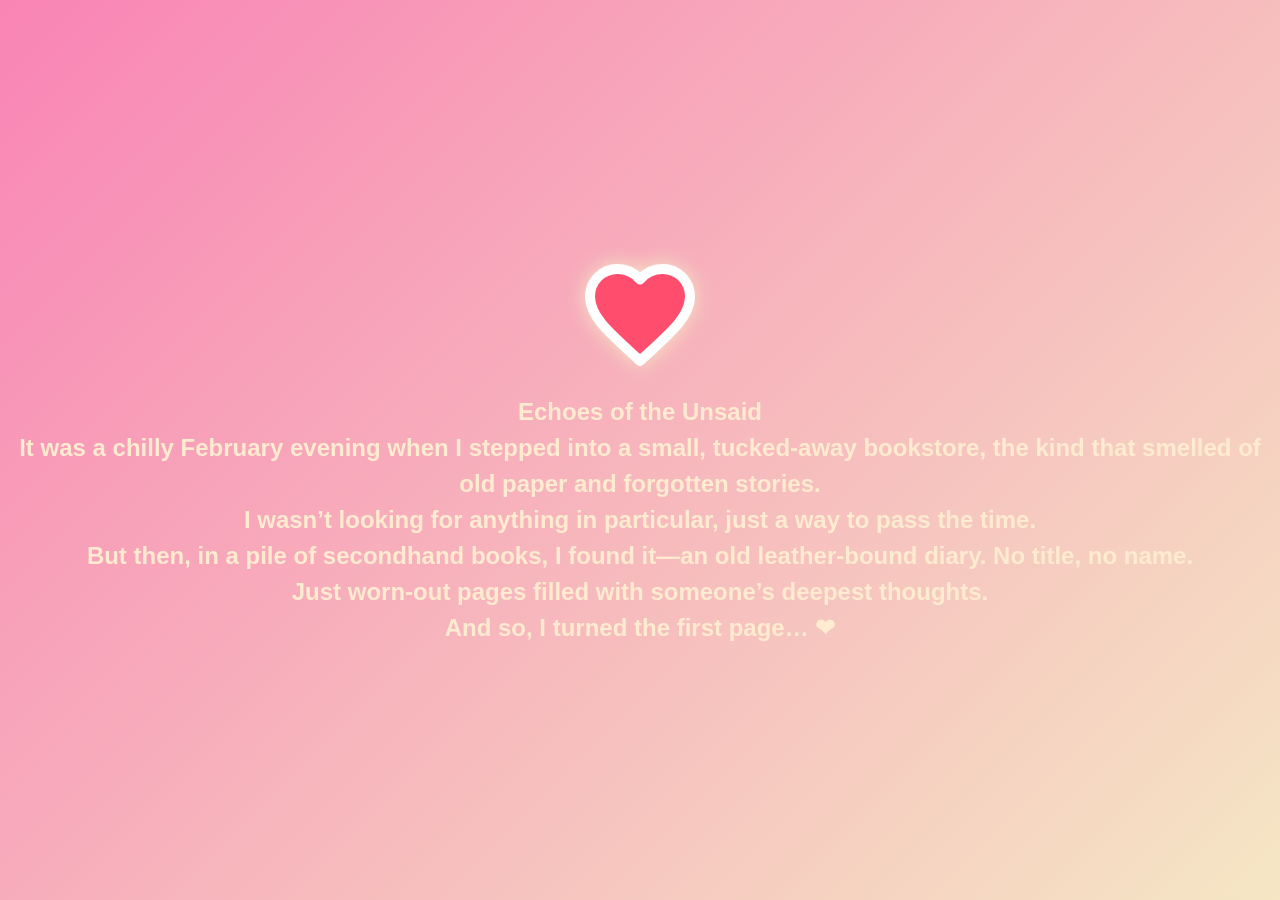
<file: index.html>
<!DOCTYPE html>
<html lang="en">
  <head>
    <meta charset="UTF-8" />
    <meta name="viewport" content="width=device-width, initial-scale=1.0" />
    <title>Introduction Page</title>
    <style>
      /* Blink Transition Effect */
      .blink-transition {
        position: fixed;
        top: 0;
        left: 0;
        width: 100%;
        height: 100%;
        background: black; /* Change to white if preferred */
        opacity: 0;
        visibility: hidden;
        transition: opacity 0.2s ease-in-out;
        z-index: 9999;
      }

      /* Active state */
      .blink-transition.active {
        opacity: 1;
        visibility: visible;
      }

      /* General Reset */
      body {
        margin: 0;
        height: 100vh;
        display: flex;
        justify-content: center;
        align-items: center;
        background: linear-gradient(135deg, #f984b5, #f5e6c4);
        font-family: "Comic Sans MS", cursive, sans-serif;
        color: #fff;
        text-align: center;
        flex-direction: column;
      }

      .heart-container {
        display: flex;
        flex-direction: column;
        align-items: center;
        gap: 20px;
      }

      /* Perfect Heart SVG */
      .heart {
        width: 120px;
        height: 120px;
        fill: #ff4d6d;
        animation: pulse 1.5s infinite ease-in-out;
        filter: drop-shadow(0 0 10px #f5e6c4);
      }

      /* Glow Effect */
      @keyframes pulse {
        0%,
        100% {
          transform: scale(1);
          filter: drop-shadow(0 0 10px #f5e6c4);
        }

        50% {
          transform: scale(1.2);
          filter: drop-shadow(0 0 30px #f5e6c4);
        }
      }

      /* Shayari Text Styling */
      .shayari-text {
        font-size: 1.5em;
        font-weight: bold;
        color: #ffebd0;
        display: inline-block;
        line-height: 1.5;
        opacity: 0;
        animation: fadeInText 1.5s forwards;
      }

      @keyframes fadeInText {
        0% {
          opacity: 0;
        }
        100% {
          opacity: 1;
        }
      }

      /* Animation for words */
      .word {
        opacity: 0;
        display: inline-block;
        animation: fadeInWord 1.5s forwards;
      }

      .word:nth-child(1) {
        animation-delay: 0.5s;
      }

      .word:nth-child(2) {
        animation-delay: 1.5s;
      }

      .word:nth-child(3) {
        animation-delay: 2s;
      }

      .word:nth-child(4) {
        animation-delay: 2.5s;
      }

      .word:nth-child(5) {
        animation-delay: 3s;
      }

      .word:nth-child(6) {
        animation-delay: 3.6s;
      }

      .word:nth-child(7) {
        animation-delay: 5s;
      }

      .word:nth-child(8) {
        animation-delay: 6s;
      }

      .word:nth-child(9) {
        animation-delay: 7s;
      }

      .word:nth-child(10) {
        animation-delay: 8s;
      }

      .word:nth-child(11) {
        animation-delay: 9s;
      }

      .word:nth-child(12) {
        animation-delay: 10s;
      }

      .word:nth-child(13) {
        animation-delay: 11s;
      }

      .word:nth-child(14) {
        animation-delay: 12s;
      }

      .word:nth-child(15) {
        animation-delay: 13s;
      }

      .word:nth-child(16) {
        animation-delay: 17s;
      }

      .word:nth-child(17) {
        animation-delay: 18s;
      }

      .word:nth-child(18) {
        animation-delay: 19s;
      }

      /* Button Styling */
      .propose-btn {
        background-color: #ff4d6d;
        border: none;
        padding: 15px 30px;
        color: white;
        font-size: 1.2em;
        cursor: pointer;
        border-radius: 25px;
        transition: background-color 0.3s ease;
        display: none; /* Initially hidden */
      }

      .propose-btn:hover {
        background-color: #ffffff;
        color: #f2264b;
      }

      @keyframes fadeInWord {
        to {
          opacity: 1;
        }
      }
    </style>
  </head>

  <body>
    <div class="blink-transition" id="blink"></div>

    <div class="heart-container">
      <svg
        class="heart"
        xmlns="http://www.w3.org/2000/svg"
        viewBox="0 0 24 24"
        fill="none"
        stroke="currentColor"
        stroke-width="2"
        stroke-linecap="round"
        stroke-linejoin="round"
      >
        <path
          d="M12 21.35l-1.45-1.32C5.4 15.36 2 12.28 2 8.5 2 5.42 4.42 3 7.5 3c1.74 0 3.41.81 4.5 2.09C13.09 3.81 14.76 3 16.5 3 19.58 3 22 5.42 22 8.5c0 3.78-3.4 6.86-8.55 11.54L12 21.35z"
        />
      </svg>

      <!-- Shayari Text -->
      <div class="shayari-text">
        <span class="word">Echoes</span>
        <span class="word">of</span>
        <span class="word">the</span>
        <span class="word">Unsaid</span>
        <br />

        <span class="word"
          >It was a chilly February evening when I stepped into a small, tucked-away bookstore, the kind that smelled of old paper and forgotten stories.</span
        ><br />
        <span class="word">I wasn’t looking for anything in particular, just a way to pass the time.</span><br />
        <span class="word">But then, in a pile of secondhand books, I found it—an old leather-bound diary. No title, no name.</span><br />
        <span class="word"
          >Just worn-out pages filled with someone’s deepest thoughts.</span
        ><br />
        <span class = "word> Curiosity got the better of me, and I turned the first page.</span> <br />


  
       
      </div>

      <!-- Proposal Button -->
      <button
        id="proposeButton"
        class="propose-btn"
        onclick="window.location.href='book.html'"
      >
        And so, I turned the first page… ❤
      </button>
    </div>

    <script>
      document.addEventListener("DOMContentLoaded", function () {
        const button = document.getElementById("proposeButton");
        const blinkScreen = document.getElementById("blink");

        button.addEventListener("click", function (event) {
          event.preventDefault(); // Prevent instant navigation
          blinkScreen.classList.add("active"); // Start blink effect

          setTimeout(() => {
            window.location.href = "book.html"; // Navigate after blink
          }, 1000); // Adjust timing for faster/slower blink
        });

        // Show the button after 24 seconds
        setTimeout(() => {
          button.style.display = "block";
        }, 24000); // 24 seconds
      });
    </script>
  </body>
</html>
</file>
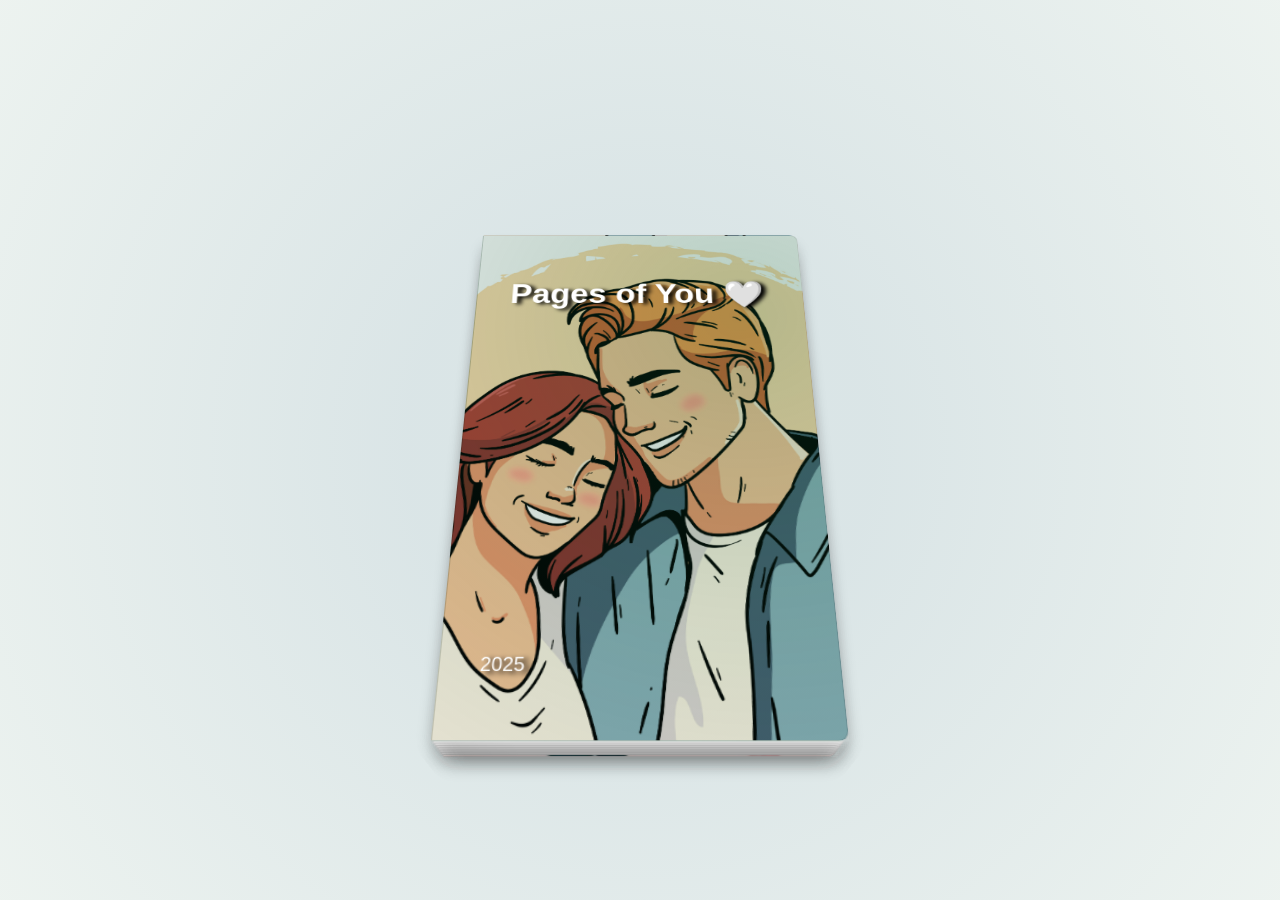
<file: book.html>
<!DOCTYPE html>
<html lang="en">
  <head>
    <meta charset="UTF-8" />
    <meta name="viewport" content="width=device-width, initial-scale=1.0" />
    <title>The Diary</title>
    <link rel="stylesheet" href="Style.css" />
  </head>
  <body>

    <div class="book">
      <div class="page">
        <div class="front cover">
          <h1
            style="
              color: rgb(255, 255, 255);
              text-shadow: 5px 2px 5px rgb(0, 0, 0);
            "
          >
            Pages of You 🤍
          </h1>

          <p
            style="
              color: rgb(255, 255, 255);
              text-shadow: 5px 2px 5px rgb(0, 0, 0);
            "
          >
            2025<br />
          </p>
        </div>
        <div class="back">
          <h2>Us Forever</h2>

          <image
            src="couple.png"
            style="width: 95%; max-width: 600px; height: auto;"
          />
        </div>
      </div>
      <!--2nd page-->
      <div class="page">
        <div class="front">
          <p><b>
            February 1st, 2024<br />
            </b>
            <br>
            I found this old leather-bound diary in a secondhand bookstore today. It’s weirdly in perfect condition, almost like it was waiting for someone to pick it up. The guy at the counter gave me a strange look when I bought it, muttering something about <i>"unfinished stories." </i>I didn’t care. I just liked the way it felt in my hands—heavy, real.<br><br>
            I open it now, pen in hand, and for the first time in years, I feel like writing.
          </p>
        </div>
        <div class="back">
          <img src="./11.jpg" alt="Img 1" />
        </div>
      </div>
      <!--3rd page-->
      <div class="page">
        <div class="front">
          <p><b>
            February 5th, 2024<br />
            </b>
          </p>
          <p>
            I don’t know why I’m doing this. Maybe because I’ve never been able to say these words out loud. Maybe because I need to get them out before they drown me.
            <br><br>
            It started with her. It always does, doesn’t it?
          </p>
        </div>
        <div class="back">
          <p>
            The first time I saw her, she wasn’t even looking at me. She was tying her shoelaces in the middle of the hallway, completely oblivious to the rush of people stepping over and around her. I remember thinking,<i> Who even does that?</i> 
            Then, as if she heard my thoughts, she looked up—straight at me.<br><br>
            And smiled.<br><br>
            That was the moment. My moment. The kind you don’t realize is important until later.
          </p>
        </div>
      </div>
      <!--4th page-->
      <div class="page">
        <div class="front">
          <p><b>February 10th, 2024</b></p>
          <p>
            We became friends. Not instantly, not dramatically—just in a quiet, natural way. She was all laughter and chaos, and I was... well, not. But somehow, we fit.<br><br>

            She’d text me things like:
            "If you could be anywhere right now, where would you be?"<br><br>
            
            And I’d reply with something logical like:
            "Probably home, it’s comfortable."
          </p>
        </div>
        <div class="back">
          <img src="./22.jpg" alt="Img 1" />
        </div>
      </div>
      <!--5th page-->
      <div class="page">
        <div class="front">
          <p>
            Then she’d send,
            "Wrong answer. The correct answer is: anywhere but home, with me."<br><br>
            
            I should’ve known then. I should’ve seen the way she was pulling me into her world, piece by piece.
          </p>
        </div>
        <div class="back">
          <p><b>
            February 14th, 2024<br />
            </b>
          </p>
          <p>
            <b><i>Valentine’s Day.</b></i><br><br>

            I wanted to tell her today. That she wasn’t just my best friend. That when she laughed, the world made sense. That her voice was my favorite sound. That I was in love with her.<br>
            
            But before I could, she told me about him.<br>
            
            The guy she liked. The one who made her heart race. And it wasn’t me.<br>
            
            I smiled. I listened. I said all the right things. And later that night, I wrote all the wrong ones.
          </p>
        </div>
      </div>
      <!--6th page-->
      <div class="page">
        <div class="front">
          <p><b>February 20th, 2024</b></p><br><br>
          <p>
            She doesn’t know. She’ll never know. And maybe that’s for the best.<br><br>
            She calls me her “favorite person.” I wish she knew what that did to me.
          </p>
        </div>
        <div class="back">
          <p><b>
            February 25th, 2024<br><br>
          </b>
          </p>
          <p>
            She’s happy. That should be enough, right? If you love someone, you want them to be happy—even if their happiness doesn’t include you. That’s what people say.<br><br>
            
            But people lie.
          </p>
        </div>
      </div>
      <!--7th page-->
      <div class="page">
        <div class="front">
          <h2>🌹❤</h2>
          <p>
            <b>March 1st, 2024</b><br><br>
            I saw her today, standing in the rain, laughing like she belonged in it. And suddenly, it hit me:<br><br>
            
            She’s not mine to love. She never was.<br><br>          
          </p>

        </div>
        <div class="back">
          <p>
            Maybe one day, I’ll meet someone whose laugh feels like home, who looks at me the way I look at her. Maybe.<br><br>

            Until then, I’ll keep writing.<br><br>
            
            For her. For me. For the love story that never was.
          </p>
        </div>
      </div>

      <div class="page">
        <div class="front">
          <img src="./44.png" alt="Img 1" />
        </div>
        <div class="back cover">
          <h3><i>"Some love stories are meant to be felt, not just read. If you found yourself in these pages, maybe this story was never mine alone. Maybe, it was always yours too."</i></h3>
          <p>
            ___Unknown<br /><a
              href="https://github.com/DevanshSrajput"
              target="_blank"
              rel="nofollow"
            ></a>

            <br />
          </p>
        </div>
      </div>
    </div>
    <script src="Script.js"></script>
  </body>
</html>
</file>
<file: Style.css>
* {
    box-sizing: border-box;
  }
  
  
  body {
    margin: 0;
    display: flex;
    min-height: 100dvh;
    perspective: 1000px;
    font: 1em/1.4 "Poppins", sans-serif;
    overflow: hidden;
    color: hsl(180 68% 5%);
    background-image: radial-gradient(
      circle farthest-corner at 50% 50%,
      hsl(187 20% 88%) 30%,
      hsl(149 20% 94%) 100%
    );
  }
  
  .book {
    position: relative;
    display: flex;
    margin: auto;
    width: 40cqmin;
    /*1* let pointer event go trough pages of lower Z than .book */
    pointer-events: none;
    transform-style: preserve-3d;
    transition: translate 1s;
    translate: calc(min(var(--c), 1) * 50%) 0%;
    /* Incline on the X axis for pages preview */
    rotate: 1 0 0 30deg;
  }
  
  .page {
    /* PS: Don't go below thickness 0.5 or the pages might transpare */
    --thickness: 4;
    flex: none;
    display: flex;
    width: 100%;
    font-size: 2cqmin;
    /*1* allow pointer events on pages */
    pointer-events: all;
    user-select: none;
    transform-style: preserve-3d;
    transform-origin: left center;
    transition: transform 1s,
      rotate 1s ease-in
        calc((min(var(--i), var(--c)) - max(var(--i), var(--c))) * 50ms);
    translate: calc(var(--i) * -100%) 0px 0px;
    transform: translateZ(
      calc((var(--c) - var(--i) - 0.5) * calc(var(--thickness) * 0.23cqmin))
    );
    rotate: 0 1 0 calc(clamp(0, var(--c) - var(--i), 1) * -180deg);
  }
  
  .front,
  .back {
    position: relative;
    flex: none;
    width: 100%;
    backface-visibility: hidden;
    overflow: hidden;
    background-color: #fff;
    /* Fix backface visibility Firefox: */
    translate: 0px;
  }
  
  .back {
    translate: -100% 0;
    rotate: 0 1 0 180deg;
  }
  
  /* That's it. Your FlipBook customization styles: */
  
  .book {
    counter-reset: page -1;
    & a {
      color: inherit;
    }
  }
  
  .page {
    box-shadow: 0em 0.5em 1em -0.2em #00000020;
  }
  
  .front,
  .back {
    display: flex;
    flex-flow: column wrap;
    justify-content: space-between;
    padding: 2em;
    border: 1px solid #0002;
  
    &:has(img) {
      padding: 0;
    }
  
    & img {
      width: 100%;
      height: 100%;
      object-fit: cover;
    }
  
    &::after {
      position: absolute;
      bottom: 1em;
      counter-increment: page;
      content: counter(page) ".";
      font-size: 0.8em;
    }
  }
  .cover {
    &::after {
      content: "";
    }
  }
  .front {
    &::after {
      right: 1em;
    }
    background: linear-gradient(to left, #f7f7f7 80%, #eee 100%);
    border-radius: 0.1em 0.5em 0.5em 0.1em;
  }
  .back {
    &::after {
      left: 1em;
    }
    background-image: linear-gradient(to right, #f7f7f7 80%, #eee 100%);
    border-radius: 0.5em 0.1em 0.1em 0.5em;
  }
  
  .cover {
    background: radial-gradient(
        circle farthest-corner at 80% 20%,
        hsl(150 80% 20% / 0.3) 0%,
        hsl(170 60% 10% / 0.1) 100%
      ),
      hsl(231, 32%, 29%) url("./33.jpg") 50% / cover;
    color: hsl(200 30% 98%);
  }
</file>
